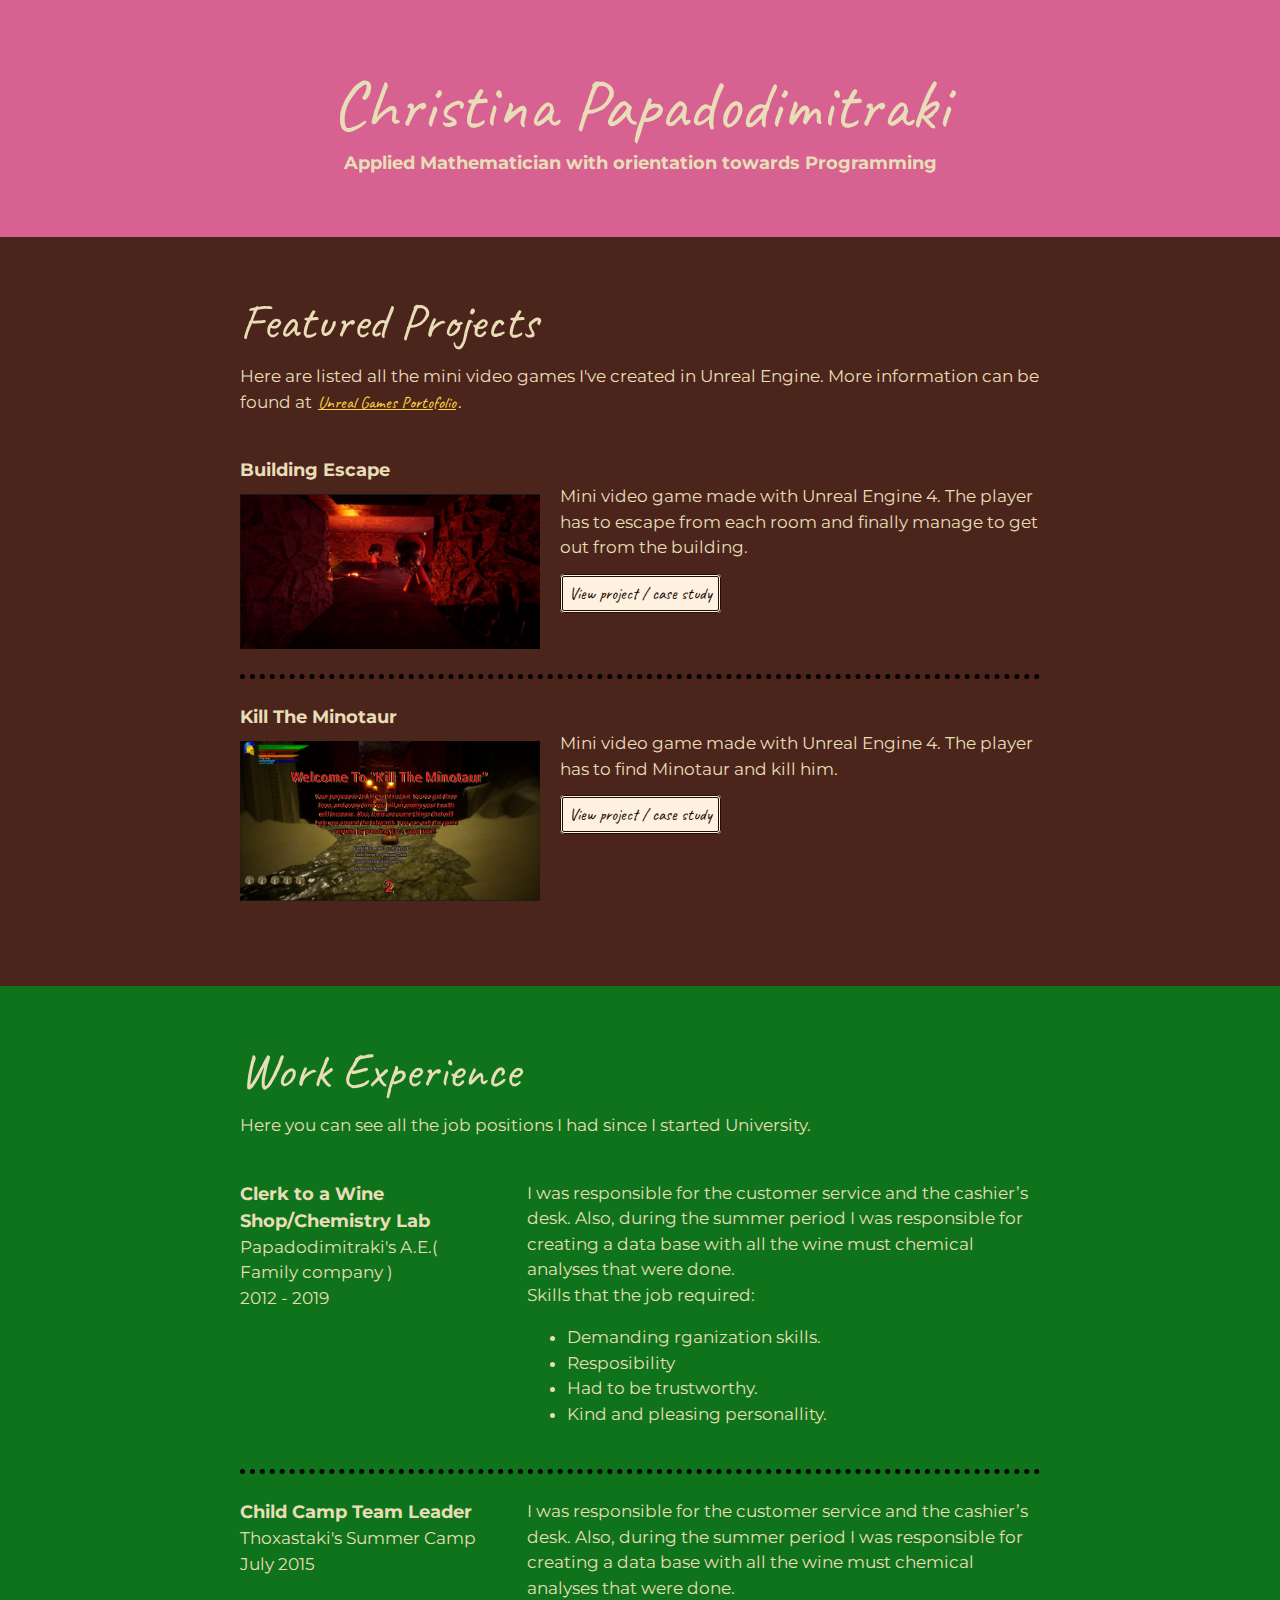
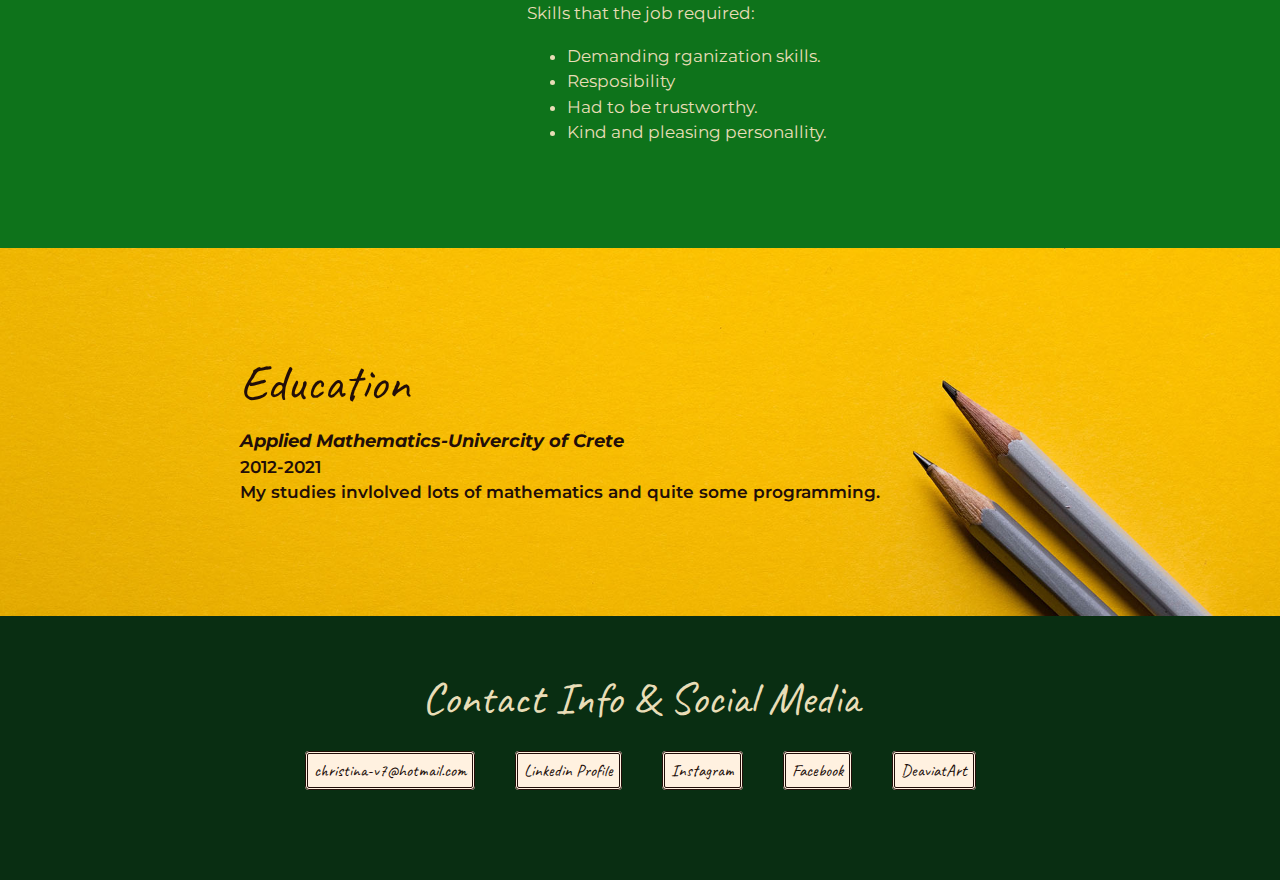
<file: css_portofolio_project/index.html>
<!DOCTYPE html>
<html lang="en">

<head>
  <meta charset="UTF-8">
  <meta name="viewport" content="width=device-width, initial-scale=1.0">

  <link rel="stylesheet" href="css/portofolio_styles.css">
  <link rel="preconnect" href="https://fonts.googleapis.com">
  <link href="https://fonts.googleapis.com/css2?family=Caveat:wght@500&family=Montserrat:wght@100&display=swap"
    rel="stylesheet">

  <title> Papadodimitraki Christina_Portofolio </title>
</head>

<body>
  <main>
    <!-- ***********************  ABOUT / PROFILE  *********************** -->
    <header>
      <div class="wrap_style">
        <h1>Christina Papadodimitraki</h1>
        <h3>Applied Mathematician with orientation towards Programming</h3>

        <p>
        </p>
      </div>
    </header>

    <!-- ********************  PROJECTS / PORTFOLIO  ********************* -->
    <section class="projects">
      <div class="wrap_style divider">
        <h2>Featured Projects</h2>
        <p>Here are listed all the mini video games I've created in Unreal Engine.
          More information can be found at <a
            href="https://drive.google.com/drive/folders/16oPeFXAxc3-g8l8uACZwMMs3jIAIhIJ_?usp=sharing">Unreal Games
            Portofolio</a>.
        </p>

        <section class="project-item" ;>
          <h3>Building Escape</h3>
          <img src="images/building_escape_project.jpg" alt="Image of the game.">
          <p>Mini video game made with Unreal Engine 4. The player has to escape from each room and finally manage to
            get
            out from the building.
          </p>
          <a href="https://drive.google.com/drive/folders/1y9389LB3RlsaCAD-ihvzLs0SjCk2TJOp?usp=sharing"
            target="_blank">View project / case study</a>
        </section>

        <section class="project-item" ;>
          <h3>Kill The Minotaur</h3>
          <img src="images/kill_the_minotaur_project.png" alt="Image of the game.">
          <p>Mini video game made with Unreal Engine 4. The player has to find Minotaur and kill him.
          </p>
          <a href="https://drive.google.com/drive/folders/1dws6u-d8AKtOb38dVjtyG5PSMoSUPC1Y?usp=sharing"
            target="_blank">View project / case study</a>
        </section>
        <!-- End of Project block. -->
      </div>
    </section>

    <!-- ***********************  WORK EXPERIENCE  *********************** -->
    <section class="work_exp">
      <div class="wrap_style divider">
        <h2>Work Experience</h2>
        <p>Here you can see all the job positions I had since I started University.</p>

        <!-- Copy this whole <section> block to add more jobs. -->
        <section class="job_item">
          <div class="job_details">
            <h3>Clerk to a Wine Shop/Chemistry Lab</h3>
            <p>Papadodimitraki's A.E.( Family company ) </p>
            <p>2012 - 2019</p>
          </div>

          <div class="job_summary">
            <p>
              I was responsible for the customer service and the cashier’s desk. Also, during
              the summer period I was responsible for creating a data base with all the
              wine must chemical analyses that were done.
            </p>
            <p>Skills that the job required:</p>
            <ul>
              <li>Demanding rganization skills.</li>
              <li>Resposibility</li>
              <li>Had to be trustworthy.</li>
              <li>Kind and pleasing personallity.</li>
            </ul>
          </div>
        </section>

        <section class="job_item">
          <div class="job_details">
            <h3>Child Camp Team Leader</h3>
            <p>Thoxastaki's Summer Camp </p>
            <p>July 2015</p>
          </div>

          <div class="job_summary">
            <p>
              I was responsible for the customer service and the cashier’s desk. Also, during
              the summer period I was responsible for creating a data base with all the
              wine must chemical analyses that were done.
            </p>
            <p>Skills that the job required:</p>
            <ul>
              <li>Demanding rganization skills.</li>
              <li>Resposibility</li>
              <li>Had to be trustworthy.</li>
              <li>Kind and pleasing personallity.</li>
            </ul>
          </div>
        </section>
        <!-- End of Job block. -->
      </div>
    </section>

    <!-- ******************  EDUCATION & CERTIFICATIONS ****************** -->
    <section class="education">
      <div class="wrap_style">
        <h2>Education</h2>

        <!-- Copy this whole <section> block to add more schools. -->
        <section>
          <h3>Applied Mathematics-Univercity of Crete</h3>
          <p>2012-2021</p>
          <p>
            My studies invlolved lots of mathematics and quite some programming.
          </p>
        </section>
        <!-- End of School block. -->
      </div>
    </section>

    <!-- *****************  CONTACT INFO / SOCIAL MEDIA  ***************** -->
    <footer>
      <div class="wrap_style">
        <h2>Contact Info & Social Media</h2>

        <!-- Social media and contact links. Add or remove any networks. -->
        <ul>
          <li><a href="mailto:christina-v7@hotmail.com">christina-v7@hotmail.com</a></li>
          <li><a href="https://www.linkedin.com/in/christina-papadodimitraki/" target="_blank">Linkedin Profile</a></li>
          <li><a href="#" target="_blank">Instagram</a></li>
          <li><a href="#" target="_blank">Facebook</a></li>
          <li><a href="https://www.deviantart.com/elveinac" target="_blank">DeaviatArt</a></li>
        </ul>
      </div>
    </footer>
  </main>
</body>

</html>
</file>
<file: css_portofolio_project/css/portofolio_styles.css>
/*                          Global Styles
------------------------------------------------------------------------
*/

html
{
    box-sizing: border-box;
}

*, *::before, *::after
{
    box-sizing: inherit;
}

body
{
    color: #e8ddb7;
    font-family: 'Montserrat', sans-serif;
    font-size: 17px;
    line-height: 1.5;
    padding: 0;
    margin: 0;
}

h1, h2, h3
{
    margin: 0;
}

h1, h2
{
    font-family: 'Caveat', cursive;
    font-size: 50px;
    font-weight: 400;
    line-height: 1;
}

h3
{
    font-size: 18px;
}

h3 ~ p
{
    margin: 0;
}

header h1
{
    font-size: 70px;
    padding: 10px;
}

header
{
    background-color:#d76190;
    text-align: center;
}

img
{
    width: 300px;
}

a
{
    background: #fff1e0;
    color: #220e09;
    padding: 6px;
    border-radius: 4px;
    border-style: double;
    text-decoration: none;
    font-family: 'Caveat', cursive;
}

p a
{
    background: none;
    color: #ffd643;
    border-style: none;
    text-decoration:underline;
    padding: 2px;
}

a:hover
{
    background: #e99f44;
}

p a:hover
{
    text-decoration: none;

}

.wrap_style
{
    max-width: 800px; /*We're using max-width to have a flexible and fluid layout*/
    width: 85%; /*We use this for the case of a smaller screen so the content stays relative to its container*/
    padding: 60px 0;
    margin: 0 auto;
}

.divider > section
{
    border-bottom: 5px dotted black;
    padding: 25px 0;
}

.divider > section:last-of-type
{
    border: none;
}
/*                          Projects Styles
------------------------------------------------------------------------
*/
.projects
{
    background-color: #4B251B;
}

.project-item
{
    overflow: hidden;
}

.project-item p
{
    margin-top: 0;
    margin-bottom: 20px;
}

/*                        Work Experience Styles
------------------------------------------------------------------------
*/

.work_exp
{
    background-color: #0e731b;
}

.job_summary p
{
    margin: 0;
}


/*                         Education Styles
------------------------------------------------------------------------
*/
.education
{
    color: #220e09;
    background-image: url(../images/joanna-kosinska-unsplash.jpg);
    background-size: cover;
    background-position: top right;
    padding: 50px;
}

.education p
{
    width: 85%;
    font-weight:600;
}

.education h3
{
    font-style: italic;
    padding-top: 20px;
}

/*                        Contact Info Styles
------------------------------------------------------------------------
*/
footer
{
    background-color: #092e12;
    text-align: center;
}

footer h2
{
    font-size: 45px;
}

footer ul
{
    list-style-type: none;
    padding: 0;
}

footer ul li
{  
    padding: 20px;
}


/*                            Responsive
------------------------------------------------------------------------
*/

@media screen and (min-width: 839px)
{
    .project-item img
    {
        float: left;
        margin-right: 20px;
        margin-top: 10px;
    }

    .job_item
    {
        display: grid;
        grid-template-columns: 1fr 2fr;
        column-gap: 30px;
    }

    footer ul
    {
        display: flex;
        justify-content: center;
    }
}

@media screen and (max-width:840px)
{
   body
   {
        font-size: 16x;
   }

   header h1
   {
        line-height: 0.7;
        font-size: 50px;
   }

   h1,  h2
   {
        font-size: 35px;
   }

   h3
   {
        font-size: 15px; 
   }
}
</file>
